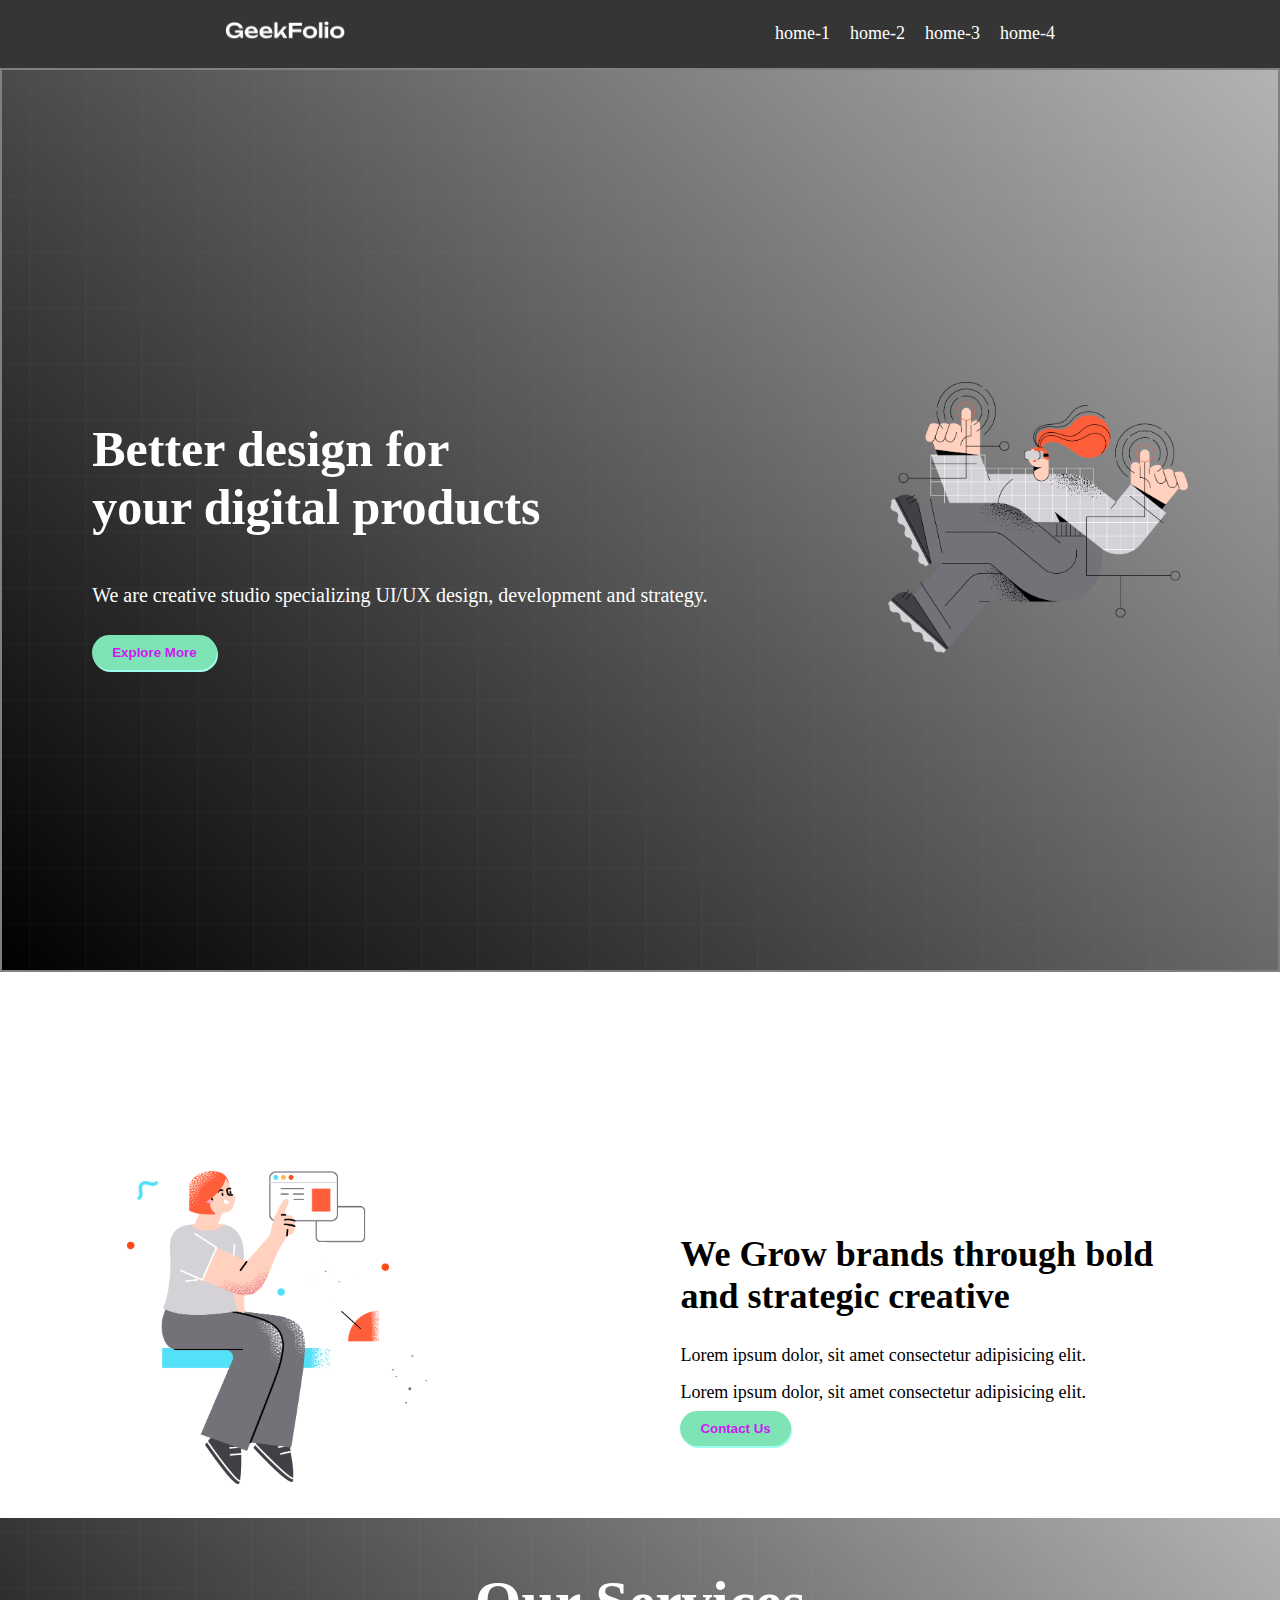
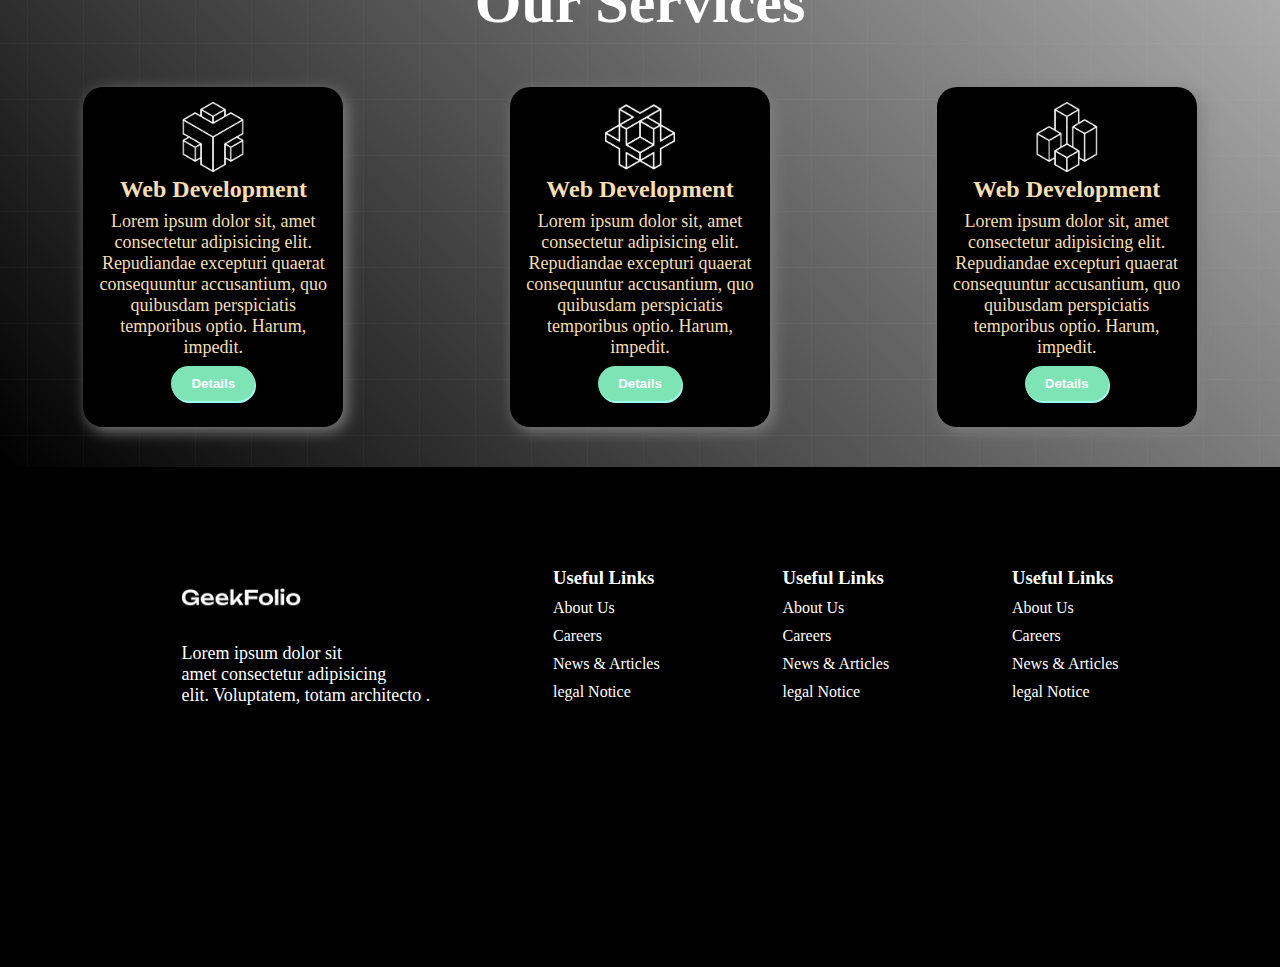
<file: index.html>
<!DOCTYPE html>
<html lang="en">
  <head>
    <meta charset="UTF-8" />
    <meta name="viewport" content="width=device-width, initial-scale=1.0" />
    <title>Document</title>
    <link rel="stylesheet" href="style.css" />
  </head>
  <body>
    <!-- Header section -->
    <header>
      <nav>
        <div class="menu-container">
          <div class="logo">
            <img
              class="logo-photo"
              src="./logo/logo-light.png"
              alt=""
              srcset=""
            />
          </div>
          <div class="menus">
            <li class="item">home-1</li>
            <li class="item">home-2</li>
            <li class="item">home-3</li>
            <li class="item">home-4</li>
          </div>
        </div>
      </nav>
    </header>
    <!-- Header ends here -->
    <!-- Main Section -->
    <main>
      <section>
        <div class="banner-container">
          <div class="banner-text">
            <h1 class="title">
              Better design for <br />
              your digital products
            </h1>
            <p class="description">
              We are creative studio specializing UI/UX design, development and
              strategy.
            </p>

            <button class="btn">Explore More</button>
          </div>
          <div class="banner-photo">
            <img
              class="banner-img"
              src="./images/banner.png"
              alt=""
              srcset=""
            />
          </div>
          <!-- Image tag ends here -->
        </div>
      </section>
      <!-- This is about us section -->
      <section>
        <h1 class="title about-text">About Us</h1>
        <div class="about-container">
          <div class="about-info">
            <h1>
              We Grow brands through bold <br />
              and strategic creative
            </h1>
            <p>Lorem ipsum dolor, sit amet consectetur adipisicing elit.</p>
            <p>Lorem ipsum dolor, sit amet consectetur adipisicing elit.</p>
            <button class="btn">Contact Us</button>
          </div>
          <div class="about-photo">
            <img class="banner-img" src="images/section.png" alt="" />
          </div>
        </div>
      </section>

      <!-- Service section starts from here -->
    <section class="serv">
      <h1 class="title about-text">Our Services</h1>
      <div class="service-container">
        <div class="box">
          <img class="icon" src="icon/0.png" alt="">
          <h2>Web Development</h2>
          <p>Lorem ipsum dolor sit, amet consectetur adipisicing elit. Repudiandae excepturi quaerat consequuntur accusantium, quo quibusdam perspiciatis temporibus optio. Harum, impedit.</p>
          <button class="btn box-btn">Details</button>
        </div>
        <div class="box">
          <img class="icon" src="icon/1.png" alt="">
          <h2>Web Development</h2>
          <p>Lorem ipsum dolor sit, amet consectetur adipisicing elit. Repudiandae excepturi quaerat consequuntur accusantium, quo quibusdam perspiciatis temporibus optio. Harum, impedit.</p>
          <button class="btn box-btn">Details</button>
        </div>
        <div class="box">
          <img class="icon" src="icon/2.png" alt="">
          <h2>Web Development</h2>
          <p>Lorem ipsum dolor sit, amet consectetur adipisicing elit. Repudiandae excepturi quaerat consequuntur accusantium, quo quibusdam perspiciatis temporibus optio. Harum, impedit.</p>
          <button class="btn box-btn">Details</button>
        </div>
      </div>
    </section>
    
    </main>

    <footer>
      <div class="footer-container">
        <div class="footer1">
          <img class="logo-photo"
          src="./logo/logo-light.png">
          <p class="footer-text">Lorem ipsum dolor sit <br> amet consectetur adipisicing <br> elit. Voluptatem, totam architecto .</p>
        </div>
        <div class="Support">
          <h3>Useful Links</h4>
          <li>About Us</li>
          <li>Careers</li>
          <li>News & Articles</li>
          <li>legal Notice</li>
        </div>
        <div class="Support">
          <h3>Useful Links</h4>
          <li>About Us</li>
          <li>Careers</li>
          <li>News & Articles</li>
          <li>legal Notice</li>
        </div>
        <div class="Support">
          <h3>Useful Links</h4>
          <li>About Us</li>
          <li>Careers</li>
          <li>News & Articles</li>
          <li>legal Notice</li>
        </div>
        
      </div>
      
    </footer>
  </body>
</html>
</file>
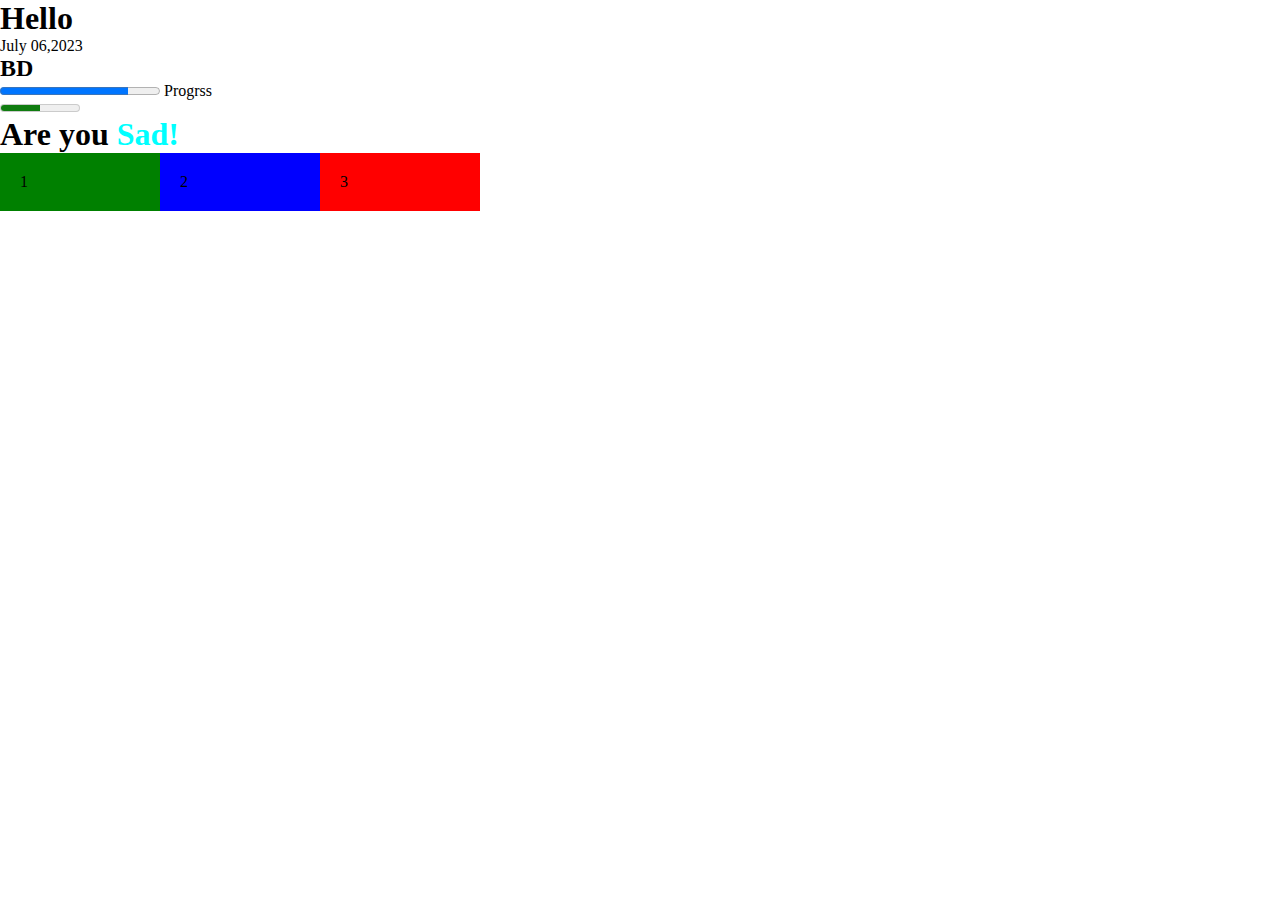
<file: test.html>
<!DOCTYPE html>
<html lang="en">
  <head>
    <meta charset="UTF-8" />
    <meta name="viewport" content="width=device-width, initial-scale=1.0" />
    <title>Document</title>
    <link rel="stylesheet" href="test.css" />
  </head>
  <body>
    <h1>Hello</h1>
    <time datetime="06-12-2023"> July 06,2023</time>

    <h2><abbr title="Bangladesh">BD</abbr></h2>
    <progress id="disk" value=".8"></progress>
    <label for="disk1">Progrss</label>
    <meter style="display: block" id="disk1" value=".5"></meter>

    <h1>Are you <span class="sad">Sad!</span></h1>

    <!-- Flex -->

    <div class="container">
      <div class="box box1">1</div>
      <div class="box box2">2</div>
      <div class="box box3 ">3</div>
    </div>
  </body>
</html>
</file>
<file: style.css>
* {
  margin: 0;
  padding: 0;
}
.menu-container {
  background-color: rgba(0, 0, 0, 0.792);
  list-style: none;
  color: white;
  display: flex;
  align-items: center;
  justify-content: space-around;
}
.menus {
  display: flex;
}
.logo-photo {
  width: 120px;
  padding: 20px;
}

.item {
  padding-right: 10px;
  margin-right: 10px;
  font-size: 18px;
}

.item:hover {
  color: aqua;
  /* background-color: black; */
}
.banner-container {
  display: flex;
  justify-content: space-around;
  height: 100vh;
  align-items: center;
  border: 2px, solid, grey;
  background-image: url("images/background.png"),
    linear-gradient(45deg, #000, #0000004c);
    color: white
}

.banner-img {
  width: 300px;
}

.title {
  padding-top: 50px;
  font-size: 50px;
  font-weight: bold;
}

.description {
  font-size: 20px;
  margin: 20px 0px;
}

.btn {
  padding: 10px 20px;
  border: none;
  border-radius: 20px;
  box-shadow: 1px 2px rgb(159, 253, 242);
  background-color: rgb(126, 228, 182);
  color: hwb(290 9% 5% / 0.999);
  font-weight: bold;
}

.btn:hover {
  background-color: black;
  transition: ease-in;
  width: 125px;
}

.about-text{
  margin: 30px 0px;
  text-align: center;
  font-size: 60px;
  color: white;
}

.about-container{
  display: flex;
  justify-content: space-around;
  align-items: center;
  flex-direction: row-reverse;
  /* padding: 20px; */
}

.about-info, h1{
  padding: 20px 0px;
}
.about-info, p{
  padding: 8px 0px;
  font-size: 18px;;
}

.box{
  width: 230px;
  height: 310px;
  border-radius: 20px;
  box-shadow: 4px 4px 15px grey;
  background-color: black;
  text-align: center;
  padding: 15px;
  color: wheat;
}

.icon{
  width: 70px;
}

.box-btn{
  /* background-color: gray; */
  color: white;
  font-weight: bolder;
}

.serv{
  background-image: url("images/background.png"),
  linear-gradient(45deg, #000, #0000004c);
}

.service-container{
  display: flex;
  justify-content: space-around;
  
  padding-bottom: 40px;
 
}

.footer-container{
  /* background-color: black; */
  display: flex;
  justify-content: space-around;
  align-items: flex-start;
  background-color: #000;
  color: white;
  padding: 100px;
  height: 300px;
  list-style: none;
}

.footer-text{
  padding-left: 20px;
}

.Support li{
  padding-top: 10px;
}
hr{
  color: white;
  width: 200px;
}

.last{
  background-color: red;
  color: white;
}
</file>
<file: test.css>
* {
  margin: 0;
  padding: 0;
  text-decoration: none;
}
.sad {
  color: aqua;

}
.container{
  display: flex;
}

.box{
  padding: 20px;
  background-color: red;
  width: 120px;
}

.box1{
  background-color: green;
}

.box2{
  background-color: blue;
}
</file>
